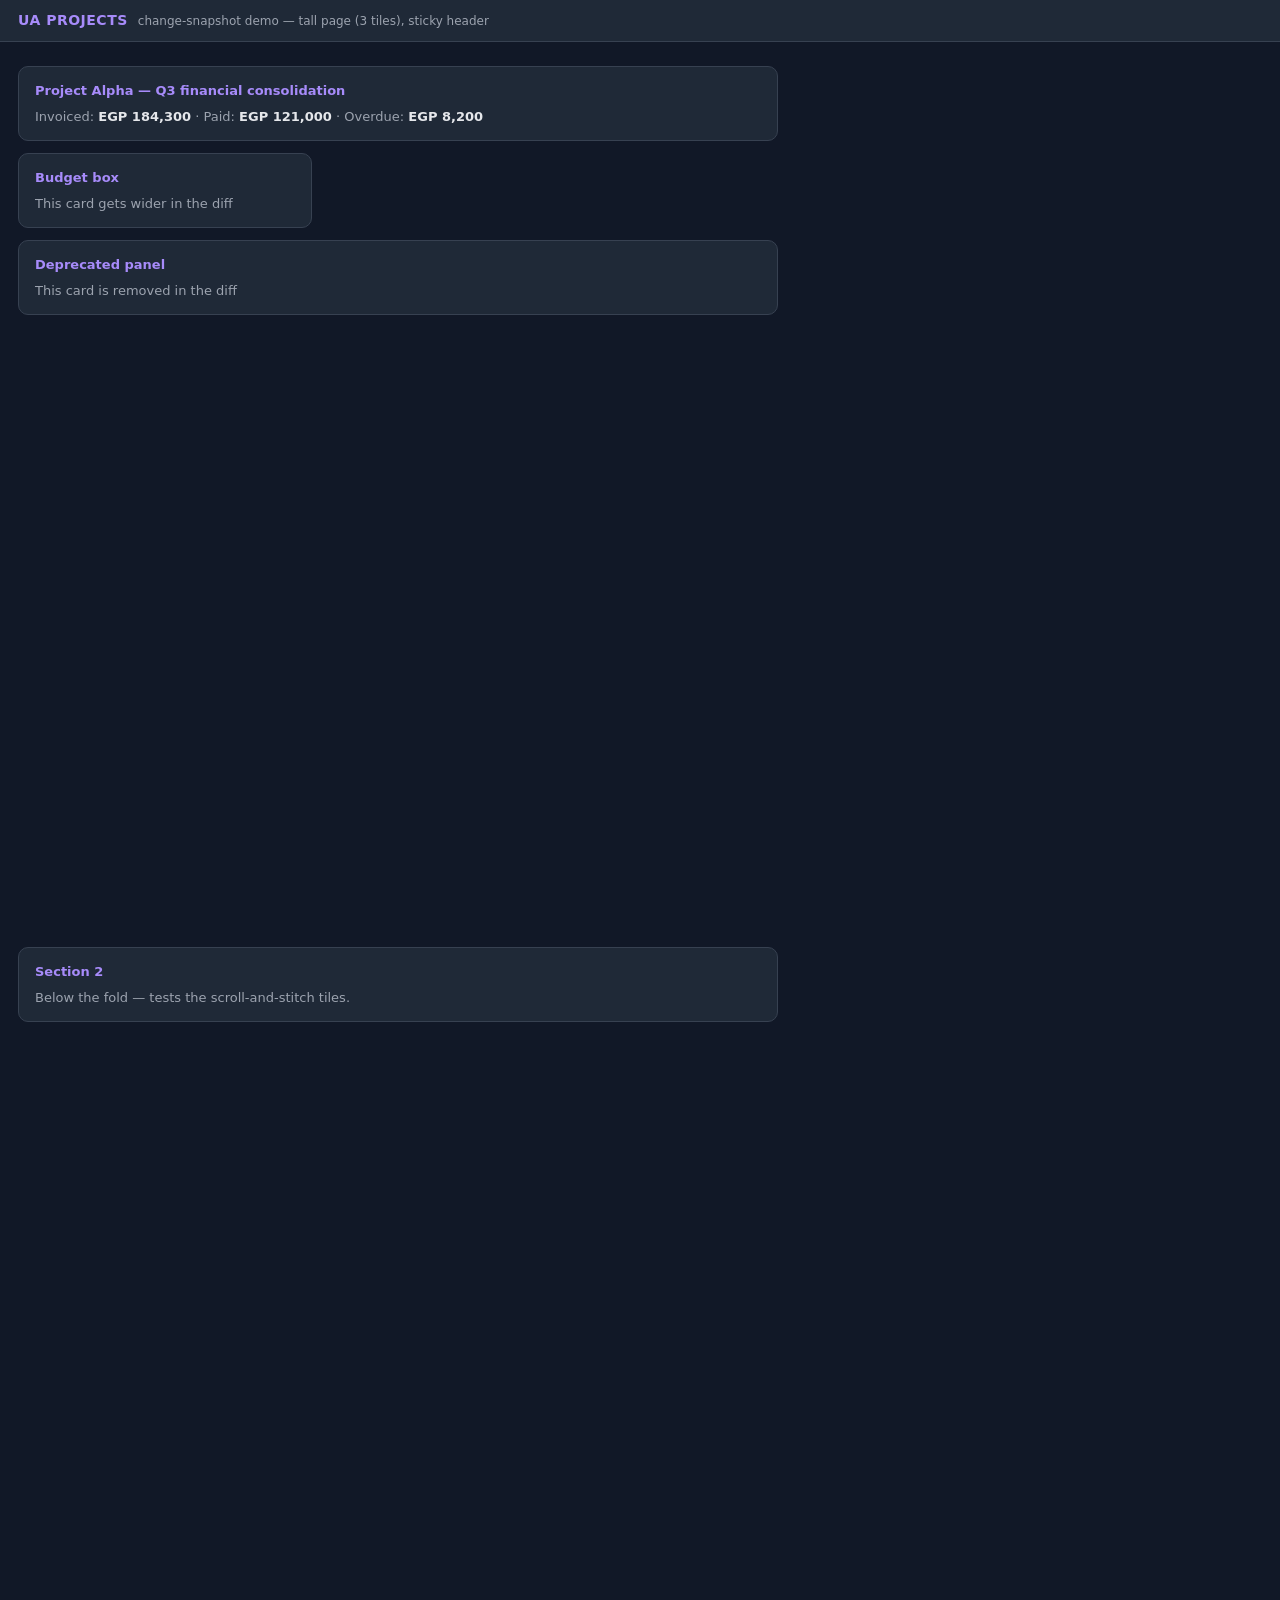
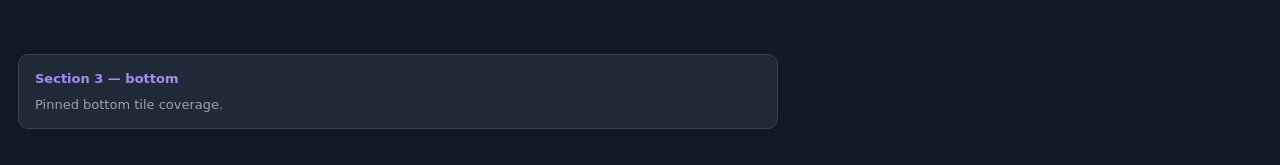
<file: test/demo/index.html>
<!DOCTYPE html>
<html lang="en">
<head>
  <meta charset="utf-8" />
  <title>UA Projects — Change snapshot demo</title>
  <style>
    :root { color-scheme: dark; }
    body { margin: 0; font: 14px/1.5 system-ui, sans-serif; color: #e5e7eb; background: #111827; }
    header { display: flex; align-items: center; gap: 10px; padding: 10px 18px; background: #1f2937; border-bottom: 1px solid #374151; position: sticky; top: 0; }
    .logo { font-weight: 700; color: #a78bfa; letter-spacing: .5px; }
    main { padding: 24px 18px; max-width: 760px; }
    .card { background: #1f2937; border: 1px solid #374151; border-radius: 10px; padding: 14px 16px; margin-bottom: 12px; }
    .card h3 { margin: 0 0 6px; font-size: 13px; color: #a78bfa; }
    .kv { font-size: 13px; color: #9ca3af; }
    .kv b { color: #e5e7eb; }
    #hero-title { width: 420px; }
    #wobble { width: 260px; transition: none; }
    .spacer { height: 620px; }
    #toast { display: none; background: #064e3b; border: 1px solid #065f46; color: #a7f3d0; padding: 10px 14px; border-radius: 8px; margin-bottom: 12px; }
    /* Store-screenshot overlay mock (?shot=1) */
    #mock { position: fixed; top: 46px; right: 24px; width: 300px; background: #111827; border: 1px solid #374151; border-radius: 12px; padding: 14px; box-shadow: 0 24px 60px #000a; display: none; z-index: 10; }
    #mock h1 { font-size: 13px; margin: 0 0 8px; color: #a78bfa; letter-spacing: .4px; }
    #mock input { width: 100%; background: #1f2937; color: #e5e7eb; border: 1px solid #374151; border-radius: 6px; padding: 5px 7px; font: 12px system-ui; margin-bottom: 8px; }
    #mock .row { display: flex; gap: 8px; }
    #mock button { padding: 8px 10px; border: 0; border-radius: 8px; font: 600 12px system-ui; }
    #mock .cap { background: #7c3aed; color: #fff; flex: 1; }
    #mock .op { background: #374151; color: #e5e7eb; }
    #mock .snap { display: flex; align-items: center; gap: 8px; background: #1f2937; border-radius: 8px; padding: 6px 8px; margin-bottom: 4px; }
    #mock .snap.sel { outline: 1px solid #7c3aed; }
    #mock .dot { width: 12px; height: 12px; border-radius: 50%; border: 2px solid #6b7280; }
    #mock .snap.sel .dot { border-color: #7c3aed; background: #7c3aed; }
    #mock .snap .l { font-size: 12px; }
    #mock .snap .s { font-size: 10px; color: #6b7280; }
    #mock .diff { width: 100%; background: #0e7490; color: #fff; padding: 8px 10px; border: 0; border-radius: 8px; font: 600 12px system-ui; }
  </style>
</head>
<body>
  <header>
    <span class="logo">UA PROJECTS</span>
    <span style="font-size:12px;color:#9ca3af">change-snapshot demo — tall page (3 tiles), sticky header</span>
  </header>
  <main>
    <div id="toast">Project saved ✓</div>
    <div class="card">
      <h3 id="hero-title">Project Alpha — Q3 financial consolidation</h3>
      <div class="kv">Invoiced: <b>EGP 184,300</b> · Paid: <b>EGP 121,000</b> · Overdue: <b id="overdue">EGP 8,200</b></div>
    </div>
    <div class="card" id="wobble">
      <h3>Budget box</h3>
      <div class="kv">This card gets wider in the diff</div>
    </div>
    <div class="card" id="doomed">
      <h3>Deprecated panel</h3>
      <div class="kv">This card is removed in the diff</div>
    </div>
    <div class="spacer"></div>
    <div class="card">
      <h3>Section 2</h3>
      <div class="kv">Below the fold — tests the scroll-and-stitch tiles.</div>
    </div>
    <div class="spacer"></div>
    <div class="card">
      <h3>Section 3 — bottom</h3>
      <div class="kv">Pinned bottom tile coverage.</div>
    </div>
  </main>

  <div id="mock">
    <h1>UA CHANGE SNAPSHOT</h1>
    <input value="app.example.com/projects" />
    <div class="row">
      <button class="cap">Capture</button>
      <button class="op">Viewer ↗</button>
    </div>
    <div class="snap sel"><span class="dot"></span><div><div class="l">pre-deploy v3.13</div><div class="s">Oct 8, 08:12 · 214 elements</div></div></div>
    <div class="snap"><span class="dot"></span><div><div class="l">QA check</div><div class="s">Oct 7, 17:40 · 209 elements</div></div></div>
    <button class="diff">Capture &amp; diff vs baseline</button>
  </div>

  <script>
    // Test hooks: the e2e mutates the page between snapshots through these.
    window.__mutate = {
      text() {
        document.getElementById('hero-title').textContent = 'Project Alpha — Q4 financial consolidation (updated)';
        document.getElementById('overdue').textContent = 'EGP 6,400';
      },
      geom() {
        document.getElementById('wobble').style.width = '520px';
      },
      add() {
        document.getElementById('toast').style.display = 'block';
      },
      remove() {
        document.getElementById('doomed').remove();
      }
    };
    if (new URLSearchParams(location.search).get('shot') === '1') {
      document.getElementById('mock').style.display = 'block';
    }
  </script>
</body>
</html>
</file>
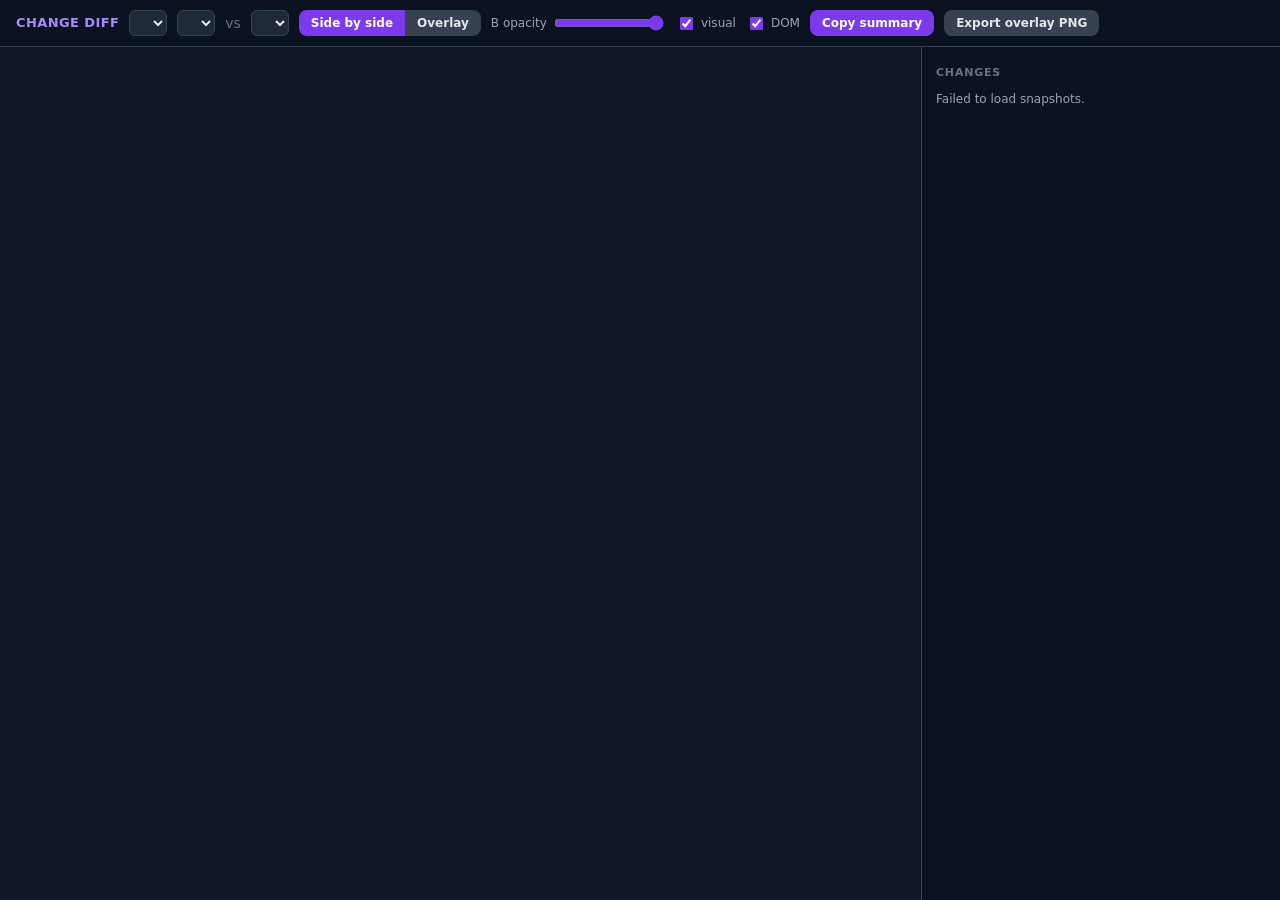
<file: pages/diff.html>
<!DOCTYPE html>
<html>
<head>
  <meta charset="utf-8" />
  <style>
    :root { color-scheme: dark; }
    body { margin: 0; font: 14px/1.5 system-ui, sans-serif; color: #e5e7eb; background: #111827; display: flex; flex-direction: column; height: 100vh; }
    header {
      display: flex; align-items: center; gap: 10px; flex-wrap: wrap;
      padding: 10px 16px; background: #0b1220; border-bottom: 1px solid #374151;
    }
    header h1 { font-size: 13px; margin: 0; color: #a78bfa; letter-spacing: .4px; }
    select { background: #1f2937; color: #e5e7eb; border: 1px solid #374151; border-radius: 6px; padding: 4px 8px; font: 12px system-ui; max-width: 260px; }
    button { padding: 6px 12px; border: 0; border-radius: 8px; cursor: pointer; font: 600 12px system-ui, sans-serif; background: #374151; color: #e5e7eb; }
    button:hover { background: #4b5563; }
    button.primary { background: #7c3aed; color: #fff; }
    button.primary:hover { background: #6d28d9; }
    .mode { display: flex; gap: 0; }
    .mode button { border-radius: 0; }
    .mode button:first-child { border-radius: 8px 0 0 8px; }
    .mode button:last-child { border-radius: 0 8px 8px 0; }
    .mode button.sel { background: #7c3aed; color: #fff; }
    label.tog { display: flex; align-items: center; gap: 5px; font-size: 12px; color: #9ca3af; cursor: pointer; }
    input[type="checkbox"] { accent-color: #7c3aed; }
    input[type="range"] { accent-color: #7c3aed; width: 110px; }
    .body { flex: 1; display: flex; min-height: 0; }
    .viewer { flex: 1; overflow: auto; padding: 16px; }
    .stage { position: relative; margin: 0 auto; width: max-content; display: flex; gap: 18px; }
    .fig { position: relative; }
    .fig .cap { font-size: 11px; color: #6b7280; padding: 4px 0; }
    .fig img { display: block; border: 1px solid #374151; border-radius: 4px; background: #0b1220; }
    .fig .boxes { position: absolute; inset: 0; pointer-events: none; }
    .fig .boxes .b { position: absolute; border: 2px solid; pointer-events: auto; cursor: pointer; }
    .fig .boxes .b.pixel { border-color: #22d3ee; background: #22d3ee22; }
    .fig .boxes .b.dom { border-color: #a78bfa; background: #a78bfa22; }
    .fig .boxes .b.removed { border-color: #f87171; background: #f8717122; }
    .fig .boxes .b.flash { outline: 3px solid #fbbf24; }
    aside { width: 330px; flex: none; background: #0b1220; border-left: 1px solid #374151; padding: 14px; overflow: auto; }
    aside h2 { font-size: 11px; color: #6b7280; text-transform: uppercase; letter-spacing: .8px; margin: 4px 0 8px; }
    .sum { font-size: 12px; color: #9ca3af; margin-bottom: 12px; }
    .sum b { color: #e5e7eb; }
    .issue { padding: 7px 9px; border-radius: 8px; cursor: pointer; margin-bottom: 5px; background: #111827; border: 1px solid #1f2937; }
    .issue:hover { border-color: #7c3aed; }
    .issue .k { font-size: 10px; font-weight: 700; text-transform: uppercase; letter-spacing: .5px; }
    .issue .k.text { color: #a78bfa; } .issue .k.style { color: #22d3ee; } .issue .k.geom { color: #fbbf24; }
    .issue .k.removed { color: #f87171; } .issue .k.added { color: #4ade80; } .issue .k.pixel { color: #22d3ee; }
    .issue .d { font-size: 12px; color: #d1d5db; font-family: ui-monospace, Consolas, monospace; }
    .empty { color: #6b7280; font-size: 13px; padding: 30px 0; text-align: center; }
  </style>
</head>
<body>
  <header>
    <h1>CHANGE DIFF</h1>
    <select id="group" title="Page (URL group)"></select>
    <select id="pickA" title="Baseline (A)"></select>
    <span style="color:#6b7280">vs</span>
    <select id="pickB" title="Compare (B)"></select>
    <div class="mode">
      <button id="side" class="sel">Side by side</button>
      <button id="overlay">Overlay</button>
    </div>
    <label class="tog">B opacity <input id="opacity" type="range" min="0" max="100" value="100" /></label>
    <label class="tog"><input id="showPixel" type="checkbox" checked /> visual</label>
    <label class="tog"><input id="showDom" type="checkbox" checked /> DOM</label>
    <button id="copymd" class="primary">Copy summary</button>
    <button id="export">Export overlay PNG</button>
  </header>
  <div class="body">
    <div class="viewer"><div class="stage" id="stage"></div></div>
    <aside>
      <h2>Changes</h2>
      <div class="sum" id="sum"></div>
      <div id="issues"></div>
    </aside>
  </div>
  <script type="module" src="diff.js"></script>
</body>
</html>
</file>
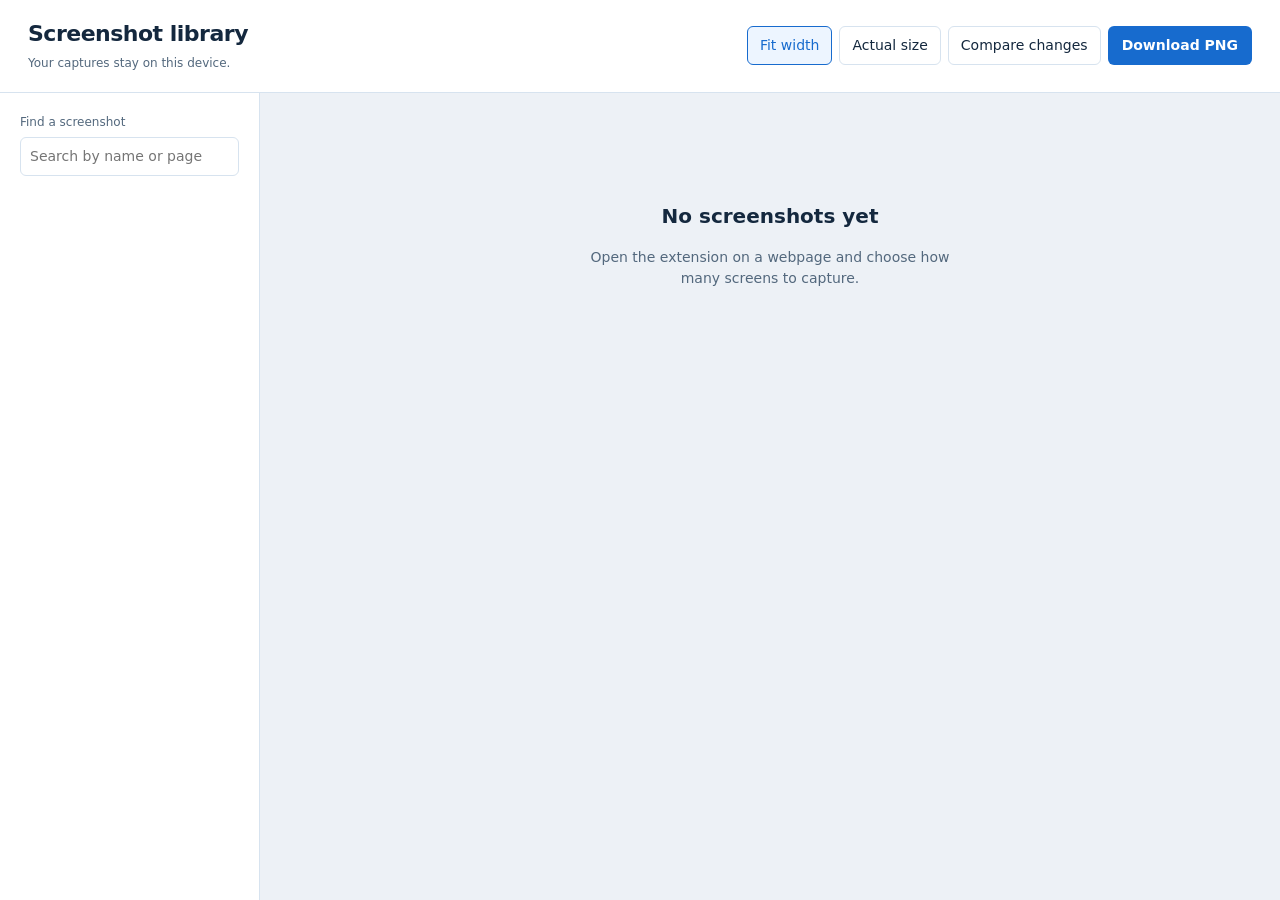
<file: pages/screenshot.html>
<!doctype html>
<html lang="en"><head><meta charset="utf-8"><meta name="viewport" content="width=device-width,initial-scale=1"><title>Screenshot library · UA</title><link rel="stylesheet" href="screenshot.css"></head>
<body>
  <header><div><h1>Screenshot library</h1><p id="meta">Your captures stay on this device.</p></div><div class="toolbar"><button id="fit" class="selected" aria-pressed="true">Fit width</button><button id="actual" aria-pressed="false">Actual size</button><button id="compare">Compare changes</button><a id="download" class="primary" download>Download PNG</a></div></header>
  <div class="workspace"><aside><label for="filter">Find a screenshot</label><input id="filter" type="search" placeholder="Search by name or page"><div id="list" aria-label="Saved screenshots"></div></aside><main><div id="empty" class="empty"><h2>No screenshots yet</h2><p>Open the extension on a webpage and choose how many screens to capture.</p></div><div id="notice" role="status" hidden></div><div id="image-stage" hidden><img id="image" alt="Captured webpage"></div></main></div>
  <script type="module" src="screenshot.js"></script>
</body></html>
</file>
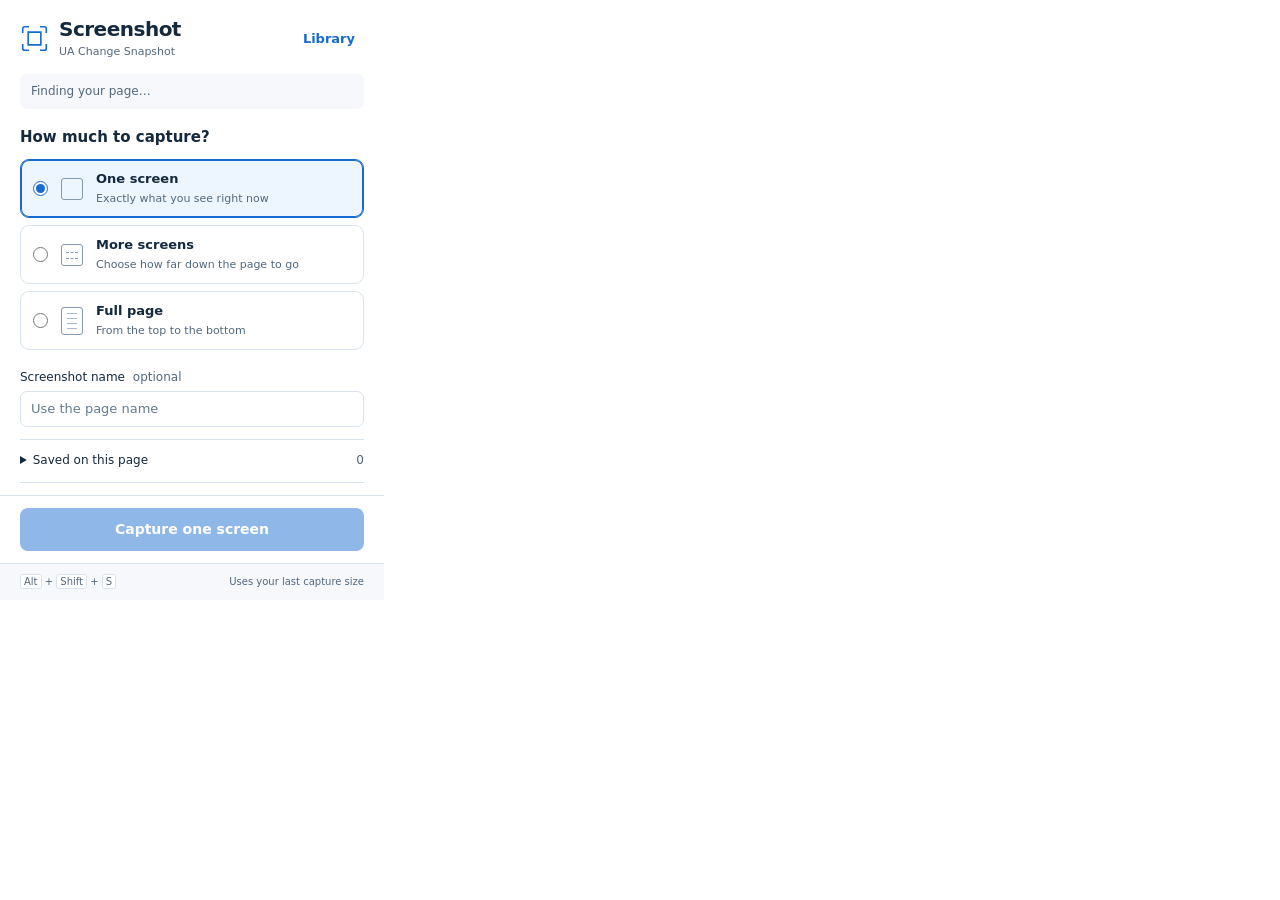
<file: popup/popup.html>
<!doctype html>
<html lang="en"><head>
  <meta charset="utf-8"><meta name="viewport" content="width=device-width, initial-scale=1">
  <title>Screenshot · UA</title><link rel="stylesheet" href="popup.css">
</head><body>
  <header><div class="brand"><svg aria-hidden="true" viewBox="0 0 32 32"><path d="M10 3H5a2 2 0 0 0-2 2v5m19-7h5a2 2 0 0 1 2 2v5M3 22v5a2 2 0 0 0 2 2h5m19-7v5a2 2 0 0 1-2 2h-5M9 9h14v14H9z"/></svg><div><h1>Screenshot</h1><span>UA Change Snapshot</span></div></div><button id="open" class="quiet" type="button">Library</button></header>
  <main>
    <div id="page" class="page">Finding your page…</div>
    <fieldset id="sizes"><legend>How much to capture?</legend>
      <label class="choice"><input type="radio" name="mode" value="viewport" checked><span class="frame-icon one" aria-hidden="true"></span><span><strong>One screen</strong><small>Exactly what you see right now</small></span></label>
      <label class="choice"><input type="radio" name="mode" value="screens"><span class="frame-icon many" aria-hidden="true"></span><span><strong>More screens</strong><small>Choose how far down the page to go</small></span></label>
      <label class="choice"><input type="radio" name="mode" value="full"><span class="frame-icon full" aria-hidden="true"></span><span><strong>Full page</strong><small>From the top to the bottom</small></span></label>
    </fieldset>
    <div id="range" class="range" hidden>
      <div class="range-row"><label for="count">Number of screens</label><div class="stepper"><button id="less" type="button" aria-label="One fewer screen">−</button><input id="count" type="number" min="1" max="20" value="3" aria-describedby="range-note"><button id="more" type="button" aria-label="One more screen">+</button></div></div>
      <div class="range-row"><label for="start">Start at</label><select id="start"><option value="current">My current position</option><option value="top">Top of the page</option></select></div>
      <p id="range-note">Screens are joined into one long image. Stops at the page bottom.</p>
    </div>
    <div class="name-field"><label for="label">Screenshot name <span>optional</span></label><input id="label" type="text" maxlength="60" placeholder="Use the page name"></div>
    <section id="result" class="result" hidden aria-label="Captured screenshot"><button id="preview-thumb" class="thumbnail" type="button" aria-label="Preview the latest screenshot"><img id="thumbnail" alt="Latest screenshot"></button><div class="result-info"><strong>Screenshot ready</strong><span id="dimensions"></span><div class="result-actions"><button id="preview" class="quiet" type="button">Preview</button><a id="download" class="download" download>Download PNG</a></div></div></section>
    <details id="history"><summary>Saved on this page <span id="saved-count">0</span></summary><div id="list"></div></details>
    <details id="compare"><summary>Compare changes</summary><p>Choose a saved screenshot as your baseline, then capture again using the same size and start position.</p><select id="baseline" aria-label="Comparison baseline"><option value="">Choose a baseline</option></select><button id="diffbtn" class="secondary" type="button" disabled>Capture &amp; compare</button></details>
  </main>
  <div class="capture-dock">
    <button id="capture" class="primary" type="button" disabled>Capture one screen</button>
    <div id="progress-box" class="progress-box" hidden><div class="progress-heading"><span id="progress-label">Preparing…</span><button id="cancel" class="quiet" type="button">Cancel</button></div><progress id="progress" value="0" max="1" aria-label="Screenshot progress"></progress><p>Keep this page active. Your scroll position will be restored.</p></div>
    <div id="stats" class="status" role="status" aria-live="polite"></div>
  </div>
  <footer><span><kbd>Alt</kbd> + <kbd>Shift</kbd> + <kbd>S</kbd></span><span>Uses your last capture size</span></footer>
  <script type="module" src="popup.js"></script>
</body></html>
</file>
<file: pages/screenshot.css>
:root{color-scheme:light;--ink:#14283e;--muted:#53687d;--blue:#176bce;--line:#d7e3ef}*{box-sizing:border-box}body{margin:0;color:var(--ink);background:#edf1f6;font:14px/1.5 "Segoe UI",system-ui,sans-serif;height:100vh;display:flex;flex-direction:column}button,input,a{font:inherit}button,a{cursor:pointer}button{border:1px solid var(--line);background:white;color:var(--ink);padding:8px 12px;border-radius:6px}button:hover{background:#f6f8fc}button.selected{color:var(--blue);border-color:var(--blue);background:#edf5ff}:focus-visible{outline:3px solid #80b8f5;outline-offset:3px}header{display:flex;justify-content:space-between;align-items:center;gap:16px;flex-wrap:wrap;padding:20px 28px;background:white;border-bottom:1px solid var(--line)}h1{font-size:22px;letter-spacing:-.5px;font-weight:650;line-height:1.3;margin:0}header p{margin:5px 0 0;font-size:12px;color:var(--muted);overflow-wrap:anywhere}.toolbar{display:flex;align-items:center;gap:7px;flex-wrap:wrap}.primary{padding:9px 14px;background:var(--blue);color:white;border-radius:6px;text-decoration:none;font-weight:600}.primary:hover{background:#1056ab}.workspace{display:flex;flex:1;min-height:0}aside{width:260px;flex:none;padding:20px;background:white;overflow:auto;border-right:1px solid var(--line)}aside>label{font-size:12px;display:block;margin-bottom:6px;color:var(--muted)}#filter{width:100%;border:1px solid var(--line);padding:8px 9px;border-radius:6px;margin-bottom:16px}#list button{width:100%;display:flex;align-items:center;gap:10px;text-align:left;padding:10px 8px;margin-bottom:7px;border-color:transparent}#list button[aria-current="true"]{background:#edf5ff;border-color:#b4d3f7}#list img{width:38px;height:44px;object-fit:cover;object-position:top;border:1px solid var(--line);border-radius:3px}#list span{min-width:0}#list strong{display:block;font-weight:500;overflow:hidden;text-overflow:ellipsis;white-space:nowrap;font-size:12px}#list small{display:block;color:var(--muted);font-size:11px}main{min-width:0;flex:1;overflow:auto;padding:28px}#image-stage{display:flex;justify-content:center;min-width:0}#image{display:block;max-width:100%;height:auto;box-shadow:0 3px 16px #14283e18;background:white}main.actual #image-stage{justify-content:flex-start}main.actual #image{max-width:none}.empty{margin:80px auto;max-width:360px;text-align:center}.empty h2{font-size:20px;font-weight:600}.empty p{color:var(--muted)}#notice{background:#fff8e6;border:1px solid #edd59c;padding:10px 14px;margin-bottom:18px;border-radius:6px;color:#735412;font-size:13px}[hidden]{display:none!important}.toolbar a[aria-disabled="true"]{pointer-events:none;opacity:.5}@media(max-width:700px){header{padding:16px}aside{width:190px;padding:14px}main{padding:16px}.toolbar{gap:5px}}@media(max-width:450px){.workspace{flex-direction:column}aside{width:100%;max-height:170px;border-right:0;border-bottom:1px solid var(--line)}#list{display:flex;gap:7px}#list button{min-width:180px;width:180px}main{min-height:200px}header h1{font-size:20px}}
</file>
<file: popup/popup.css>
:root{color-scheme:light;--ink:#14283e;--muted:#53687d;--blue:#176bce;--line:#d7e3ef;--paper:#fff;--wash:#f6f8fc}
*{box-sizing:border-box}html{width:var(--popup-width,384px);height:var(--popup-height,600px);overflow:hidden}body{width:100%;height:100%;margin:0;background:var(--paper);color:var(--ink);font:13px/1.45 "Segoe UI",system-ui,sans-serif}button,input,select{font:inherit}button{cursor:pointer;border:0}button:disabled{opacity:.48;cursor:default}:focus-visible{outline:3px solid #80b8f5;outline-offset:3px}
header{padding:18px 20px 14px;display:flex;align-items:center;justify-content:space-between;gap:10px}.brand{display:flex;align-items:center;gap:10px}.brand svg{width:29px;height:29px;fill:none;stroke:var(--blue);stroke-width:1.8}h1{font-size:20px;font-weight:650;line-height:1.15;margin:0 0 3px;letter-spacing:-.5px}.brand span{font-size:11px;color:var(--muted)}main{padding:0 20px 12px}.quiet{min-height:32px;padding:5px 9px;color:var(--blue);background:transparent;border-radius:6px;font-weight:600}.quiet:hover{background:#edf5ff}
.page{padding:9px 11px;background:var(--wash);border-radius:7px;color:var(--muted);white-space:nowrap;overflow:hidden;text-overflow:ellipsis;font-size:12px;margin-bottom:18px}fieldset{border:0;margin:0;padding:0;min-width:0}legend{font-size:15px;font-weight:650;padding:0;margin-bottom:10px}.choice{display:flex;align-items:center;gap:13px;min-height:59px;padding:10px 12px;border:1px solid var(--line);margin-bottom:7px;border-radius:9px;cursor:pointer}.choice:hover{background:var(--wash)}.choice:has(input:checked){background:#edf5ff;border-color:var(--blue);box-shadow:inset 0 0 0 1px var(--blue)}.choice input{margin:0;width:15px;height:15px;accent-color:var(--blue);flex:none}.choice strong,.choice small{display:block}.choice strong{font-size:13px;font-weight:600}.choice small{color:var(--muted);font-size:11px;margin-top:2px}
.frame-icon{width:22px;height:22px;border:1.5px solid #839ab1;border-radius:3px;flex:none;position:relative}.frame-icon.many::after{content:"";position:absolute;left:4px;right:4px;top:7px;height:5px;border-top:1px dashed #839ab1;border-bottom:1px dashed #839ab1}.frame-icon.full{height:28px}.frame-icon.full::after{content:"";position:absolute;top:5px;bottom:5px;left:5px;right:5px;background:repeating-linear-gradient(to bottom,#a9bacb 0,#a9bacb 1px,transparent 1px,transparent 5px)}
.range{padding:8px 0 3px}.range-row{display:flex;justify-content:space-between;gap:12px;align-items:center;margin-bottom:10px}.range-row label{font-weight:500}.stepper{display:flex;border:1px solid var(--line);border-radius:7px;overflow:hidden}.stepper button{min-width:32px;height:32px;background:var(--wash);color:var(--ink);font-size:19px}.stepper input{width:42px;border:0;padding:0;text-align:center;appearance:textfield}.stepper input::-webkit-inner-spin-button{appearance:none}select{min-height:34px;max-width:190px;border:1px solid var(--line);border-radius:7px;color:var(--ink);background:var(--paper);padding:5px 9px}.range p,details p{color:var(--muted);font-size:11px;margin:0 0 8px}
.name-field{margin:12px 0}.name-field label{display:block;font-size:12px;font-weight:500;margin-bottom:5px}.name-field label span{color:var(--muted);font-weight:400;margin-left:4px}.name-field input{width:100%;min-height:36px;border:1px solid var(--line);border-radius:7px;padding:7px 10px;color:var(--ink);background:var(--paper)}.name-field input::placeholder{color:#647b91}.primary{width:100%;min-height:43px;color:white;background:var(--blue);border-radius:8px;font-size:14px;font-weight:600}.primary:hover:not(:disabled){background:#1056ab}.secondary{width:100%;min-height:36px;border:1px solid var(--line);border-radius:7px;background:var(--wash);color:var(--ink);font-weight:600}
.progress-box{margin-top:10px}.progress-heading{display:flex;justify-content:space-between;gap:8px;align-items:center;font-size:12px}progress{display:block;width:100%;height:6px;appearance:none;margin:5px 0 8px}progress::-webkit-progress-bar{background:var(--wash);border-radius:5px}progress::-webkit-progress-value{background:var(--blue);border-radius:5px}.progress-box p{color:var(--muted);margin:0;font-size:11px}.status{font-size:12px;margin-top:9px;overflow-wrap:anywhere}.status:empty{display:none}.status[data-kind="error"]{color:#a32632;background:#fff0f1;padding:9px;border-radius:7px}.status[data-kind="success"]{color:#216448}
.result{display:flex;gap:12px;align-items:center;margin-top:13px;padding:12px;background:var(--wash);border-radius:9px}.thumbnail{width:72px;height:76px;padding:0;border:1px solid var(--line);border-radius:5px;overflow:hidden;background:white;flex:none}.thumbnail img{width:100%;height:100%;object-fit:cover;object-position:top;display:block}.result-info{min-width:0}.result-info strong,.result-info>span{display:block}.result-info>span{color:var(--muted);font-size:11px;margin:3px 0}.result-actions{display:flex;align-items:center;gap:4px;margin-left:-9px;font-size:12px}.download{color:var(--blue);text-decoration:none;font-weight:600;padding:7px 4px;cursor:pointer}.download:hover{text-decoration:underline}
details{margin-top:12px;border-top:1px solid var(--line);padding-top:12px}summary{cursor:pointer;font-weight:500;font-size:12px}summary span{float:right;color:var(--muted)}details p{margin:8px 0}#baseline{width:100%;max-width:none;margin-bottom:8px}#list{max-height:180px;overflow:auto;margin-top:8px}.saved-row{display:flex;align-items:center;gap:7px;padding:6px 0}.saved-open{text-align:left;flex:1;min-width:0;padding:4px 0;background:transparent;color:var(--ink)}.saved-open strong{display:block;overflow:hidden;text-overflow:ellipsis;white-space:nowrap;font-size:12px;font-weight:500}.saved-open small{color:var(--muted);font-size:11px}.delete{width:32px;height:32px;background:transparent;color:var(--muted);border-radius:5px}.delete:hover{background:#fff0f1;color:#a32632}.empty{font-size:12px;padding:8px 0;color:var(--muted)}footer{padding:11px 20px;background:var(--wash);border-top:1px solid var(--line);display:flex;align-items:center;justify-content:space-between;gap:5px;color:var(--muted);font-size:10px}kbd{font:inherit;border:1px solid var(--line);background:white;padding:1px 3px;border-radius:3px}[hidden]{display:none!important}
@media(max-width:340px){header{padding:16px}main{padding-left:16px;padding-right:16px}.choice{gap:9px}.result-actions{gap:0}footer{padding:10px 16px;flex-wrap:wrap}}@media(prefers-reduced-motion:no-preference){.choice,.primary{transition:background .12s,border-color .12s}}
body{display:flex;flex-direction:column;overflow:hidden}header,footer,.capture-dock{flex:none}main{min-width:0;min-height:0;overflow-y:auto;overflow-x:hidden;flex:1}.capture-dock{padding:12px 20px;border-top:1px solid var(--line);background:var(--paper)}.brand{min-width:0}.brand svg{flex:none}.brand span{display:block}.choice>span:last-child{min-width:0}.range-row>*{min-width:0}.range-row select{flex:1}.stepper{flex:none}#baseline{min-width:0}.result-actions{flex-wrap:wrap}@media(max-width:340px){.capture-dock{padding:12px 16px}}@media(max-width:280px){header{padding:12px;gap:4px}.brand{gap:7px}.brand svg{width:24px;height:24px}h1{font-size:18px}.brand span{font-size:10px}main{padding-left:12px;padding-right:12px}.choice{padding:9px;gap:7px}.range-row{flex-wrap:wrap;gap:6px}.range-row select{flex-basis:100%;max-width:none}.capture-dock{padding:10px 12px}footer{padding:8px 12px}.result{padding:9px;gap:8px}.thumbnail{width:48px;height:60px}}
</file>
